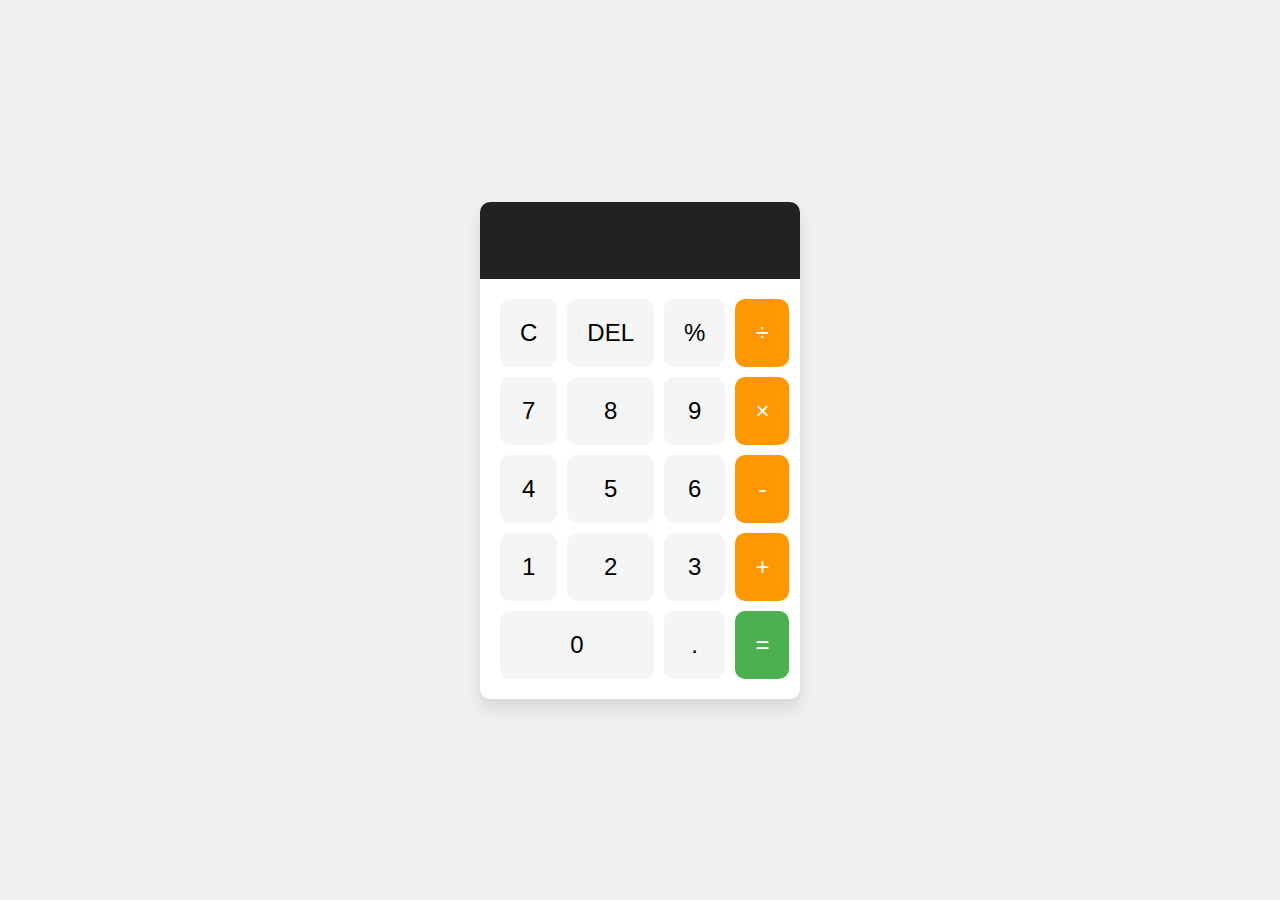
<file: Calculator/index.html>
<!DOCTYPE html>
<html lang="en">
<head>
  <meta charset="UTF-8">
  <meta name="viewport" content="width=device-width, initial-scale=1.0">
  <title>Calculator</title>
  <link rel="stylesheet" href="style.css">
</head>
<body>
  <div class="calculator">
    <input type="text" id="display" disabled />
    <div class="buttons">
      <button class="btn" onclick="clearDisplay()">C</button>
      <button class="btn" onclick="deleteLast()">DEL</button>
      <button class="btn" onclick="input('%')">%</button>
      <button class="btn operator" onclick="input('/')">÷</button>
      <button class="btn" onclick="input('7')">7</button>
      <button class="btn" onclick="input('8')">8</button>
      <button class="btn" onclick="input('9')">9</button>
      <button class="btn operator" onclick="input('*')">×</button>
      <button class="btn" onclick="input('4')">4</button>
      <button class="btn" onclick="input('5')">5</button>
      <button class="btn" onclick="input('6')">6</button>
      <button class="btn operator" onclick="input('-')">-</button>
      <button class="btn" onclick="input('1')">1</button>
      <button class="btn" onclick="input('2')">2</button>
      <button class="btn" onclick="input('3')">3</button>
      <button class="btn operator" onclick="input('+')">+</button>
      <button class="btn zero" onclick="input('0')">0</button>
      <button class="btn" onclick="input('.')">.</button>
      <button class="btn equals" onclick="calculate()">=</button>
    </div>
  </div>

  <script src="script.js"></script>
</body>
</html>
</file>
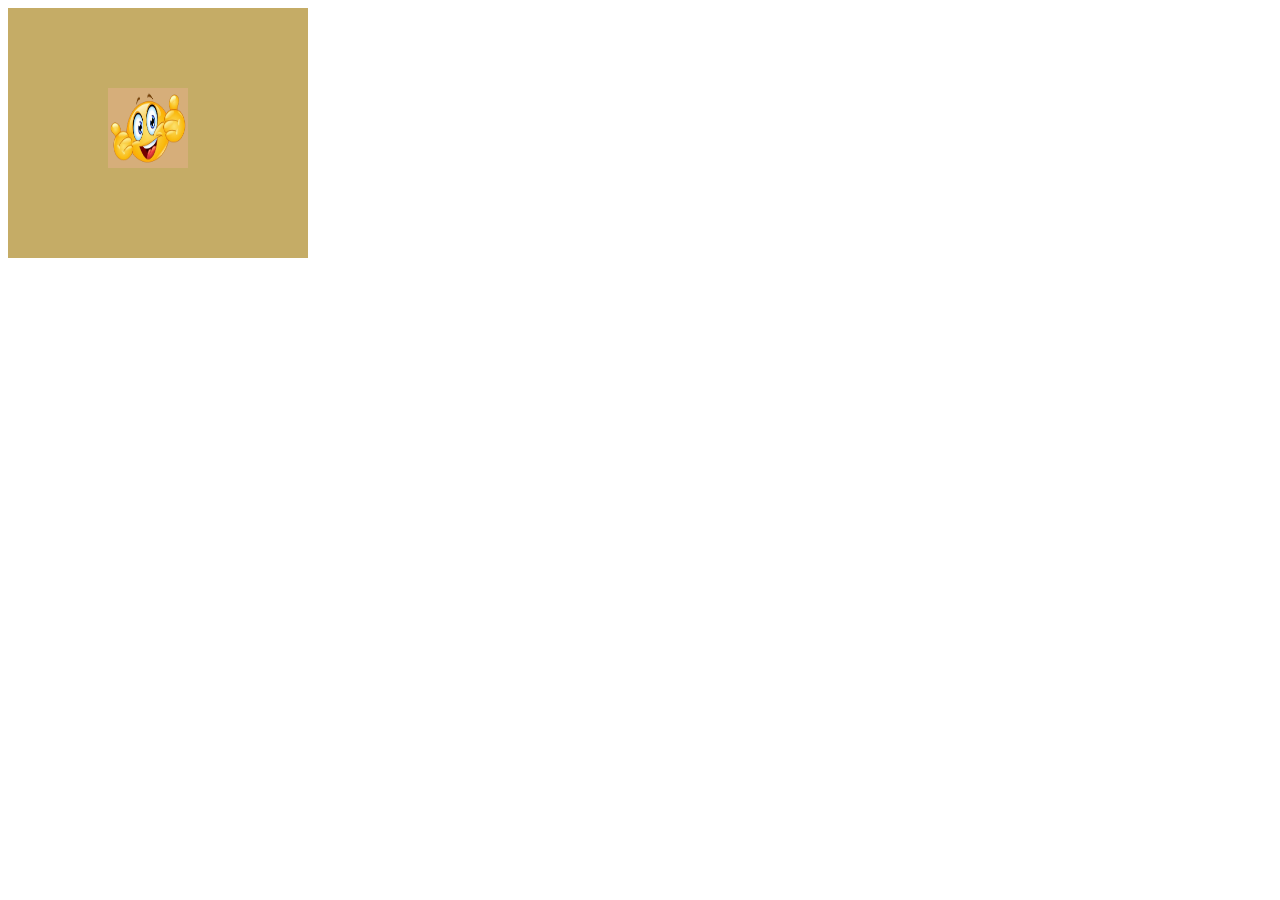
<file: html-Position/index.html>
<!DOCTYPE html>
<html lang="en">
  <head>
    <meta charset="UTF-8" />
    <meta name="viewport" content="width=device-width, initial-scale=1.0" />
    <title>Document</title>
    <link rel="stylesheet" href="./index.css" />
  </head>
  <body>

    <!-- <h1>border-radius</h1>
    <img src="panda.png" alt="" class="panda1 img1" /><br /><br />
    <img src="panda.png" alt="" class="panda2 img1" /><br /><br />
    <img src="panda.png" alt="" class="panda3 img1" /><br /><br />
    <img src="panda.png" alt="" class="panda4 img1" /><br /><br /> -->

    <!-- <h1>positions- top,bottom,left,right</h1> -->
    <div class="container">
      <img src="emojy.png" alt="" class="imgposition"><br>
    </div>
   
  </body>
</html>
</file>
<file: Calculator/style.css>
* {
    margin: 0;
    padding: 0;
    box-sizing: border-box;
  }
  
  body {
    display: flex;
    justify-content: center;
    align-items: center;
    height: 100vh;
    background-color: #f0f0f0;
    font-family: 'Arial', sans-serif;
  }
  
  .calculator {
    width: 320px;
    background-color: #fff;
    border-radius: 10px;
    box-shadow: 0 10px 15px rgba(0, 0, 0, 0.1);
    overflow: hidden;
  }
  
  #display {
    width: 100%;
    padding: 20px;
    background-color: #222;
    color: #fff;
    font-size: 2rem;
    text-align: right;
    border: none;
    outline: none;
  }
  
  .buttons {
    display: grid;
    grid-template-columns: repeat(4, 1fr);
    gap: 10px;
    padding: 20px;
  }
  
  .btn {
    padding: 20px;
    font-size: 1.5rem;
    border: none;
    border-radius: 10px;
    background-color: #f5f5f5;
    cursor: pointer;
    transition: transform 0.2s ease, background-color 0.2s ease;
  }
  
  .btn:hover {
    background-color: #ddd;
    transform: scale(1.1);
  }
  
  .operator {
    background-color: #ff9800;
    color: white;
  }
  
  .operator:hover {
    background-color: #e68900;
  }
  
  .equals {
    background-color: #4caf50;
    color: white;
  }
  
  .equals:hover {
    background-color: #43a047;
  }
  
  .zero {
    grid-column: span 2;
  }
  
  @media (max-width: 400px) {
    .calculator {
      width: 100%;
      height: 100%;
      border-radius: 0;
    }
  
    .btn {
      padding: 15px;
      font-size: 1.2rem;
    }
  }
</file>
<file: html-Position/index.css>
/* .panda5 {
  border-radius: 50% / 25%;
} */

/* box shadow */
/* .img1 {
  box-shadow: 10px 5px 10px blue;
  box-shadow: 10px 5px 10px blue;
  filter: drop-shadow(10px 5px 10px blue);
} */

/* Border radius */
/* .img1 {
  height: 100px;
  width: 100px;
  background-color: rgb(214, 174, 122);
}

.panda1 {
  border-radius: 50%;
}

.panda2 {
  border-radius: 10px;
}

.panda3 {
  border-radius: 30px;
}

.panda4 {
  border-radius: 50% 10% 50% 10% /
  10% 50% 10% 50%;
} */

.container {
  width: 300px;
  height: 250px;
  background-color: rgb(197, 172, 102);
}

.imgposition {
  height: 80px;
  width: 80px;
  background-color: rgb(214, 174, 122);
  justify-content: center;
  align-items: center;
}

.imgposition {
  /* top right bottom left */
  margin : 80px 40px 40px 100px;
}
</file>
